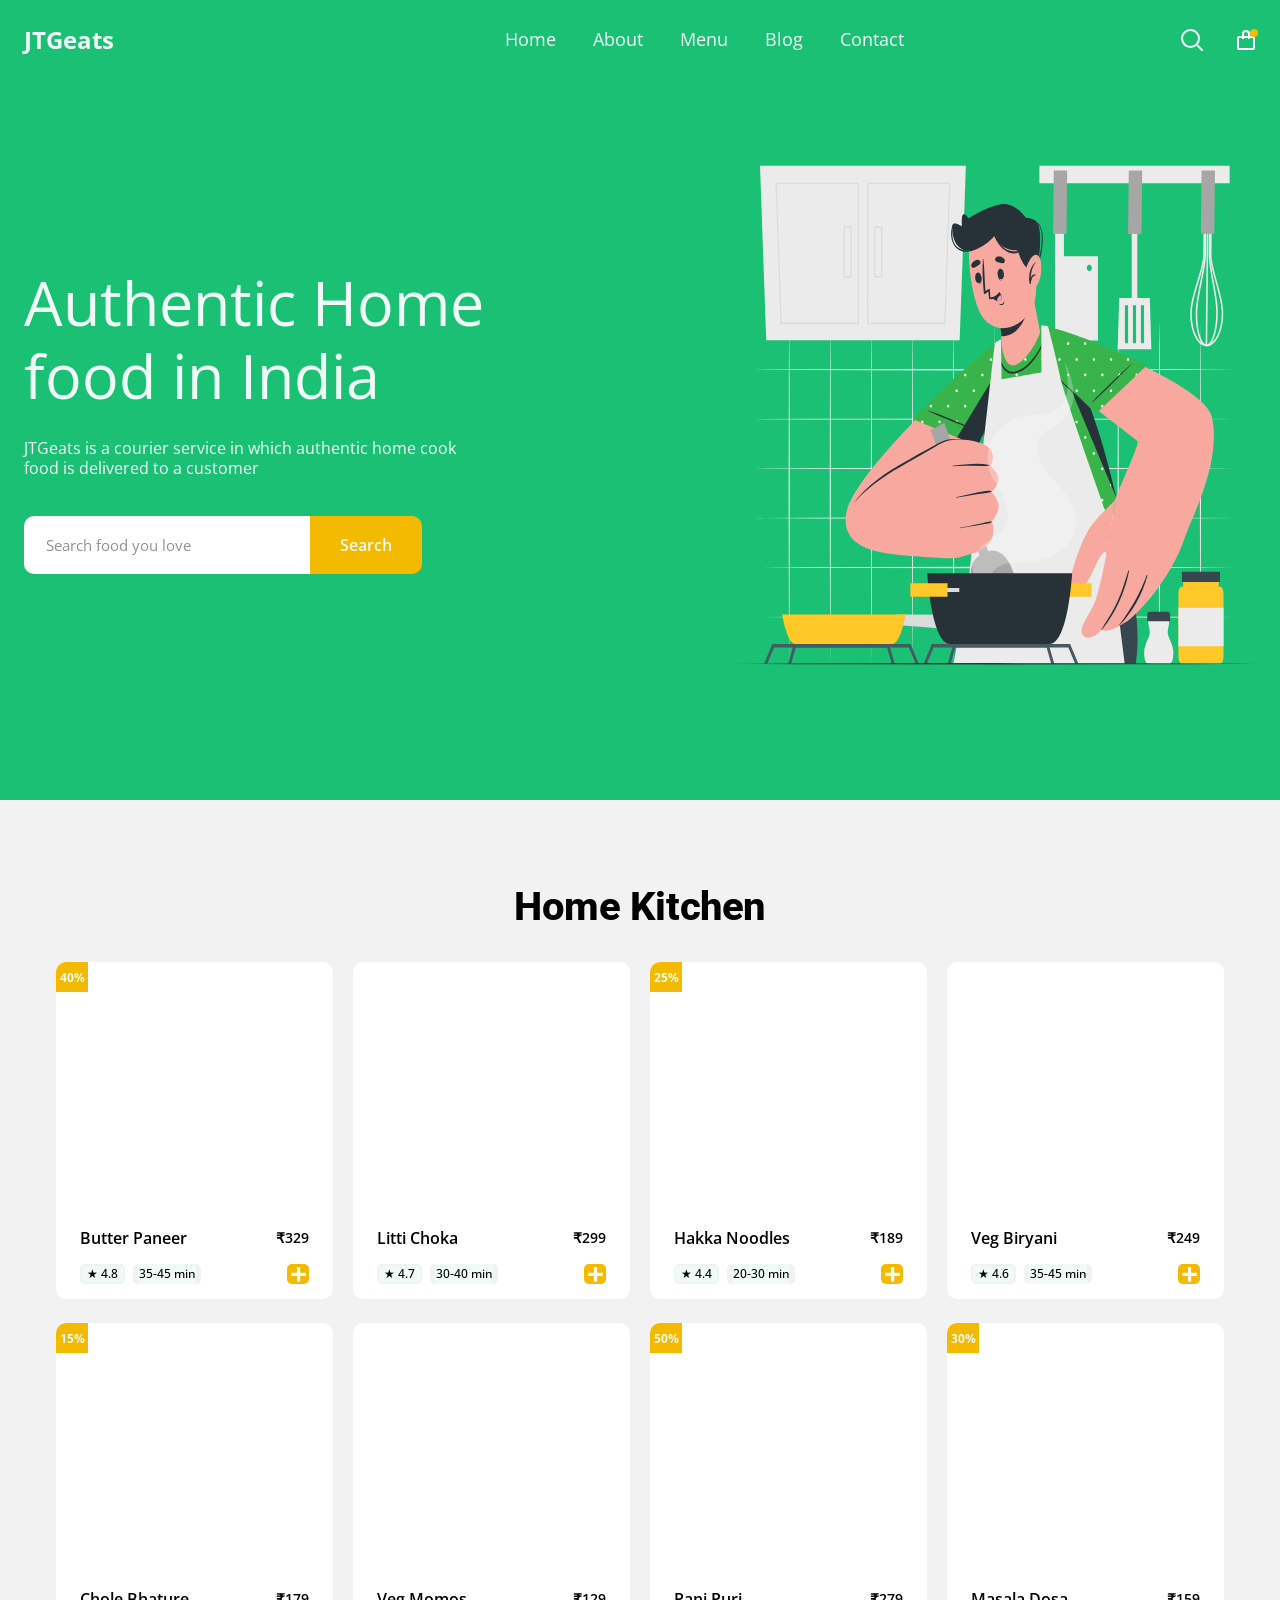
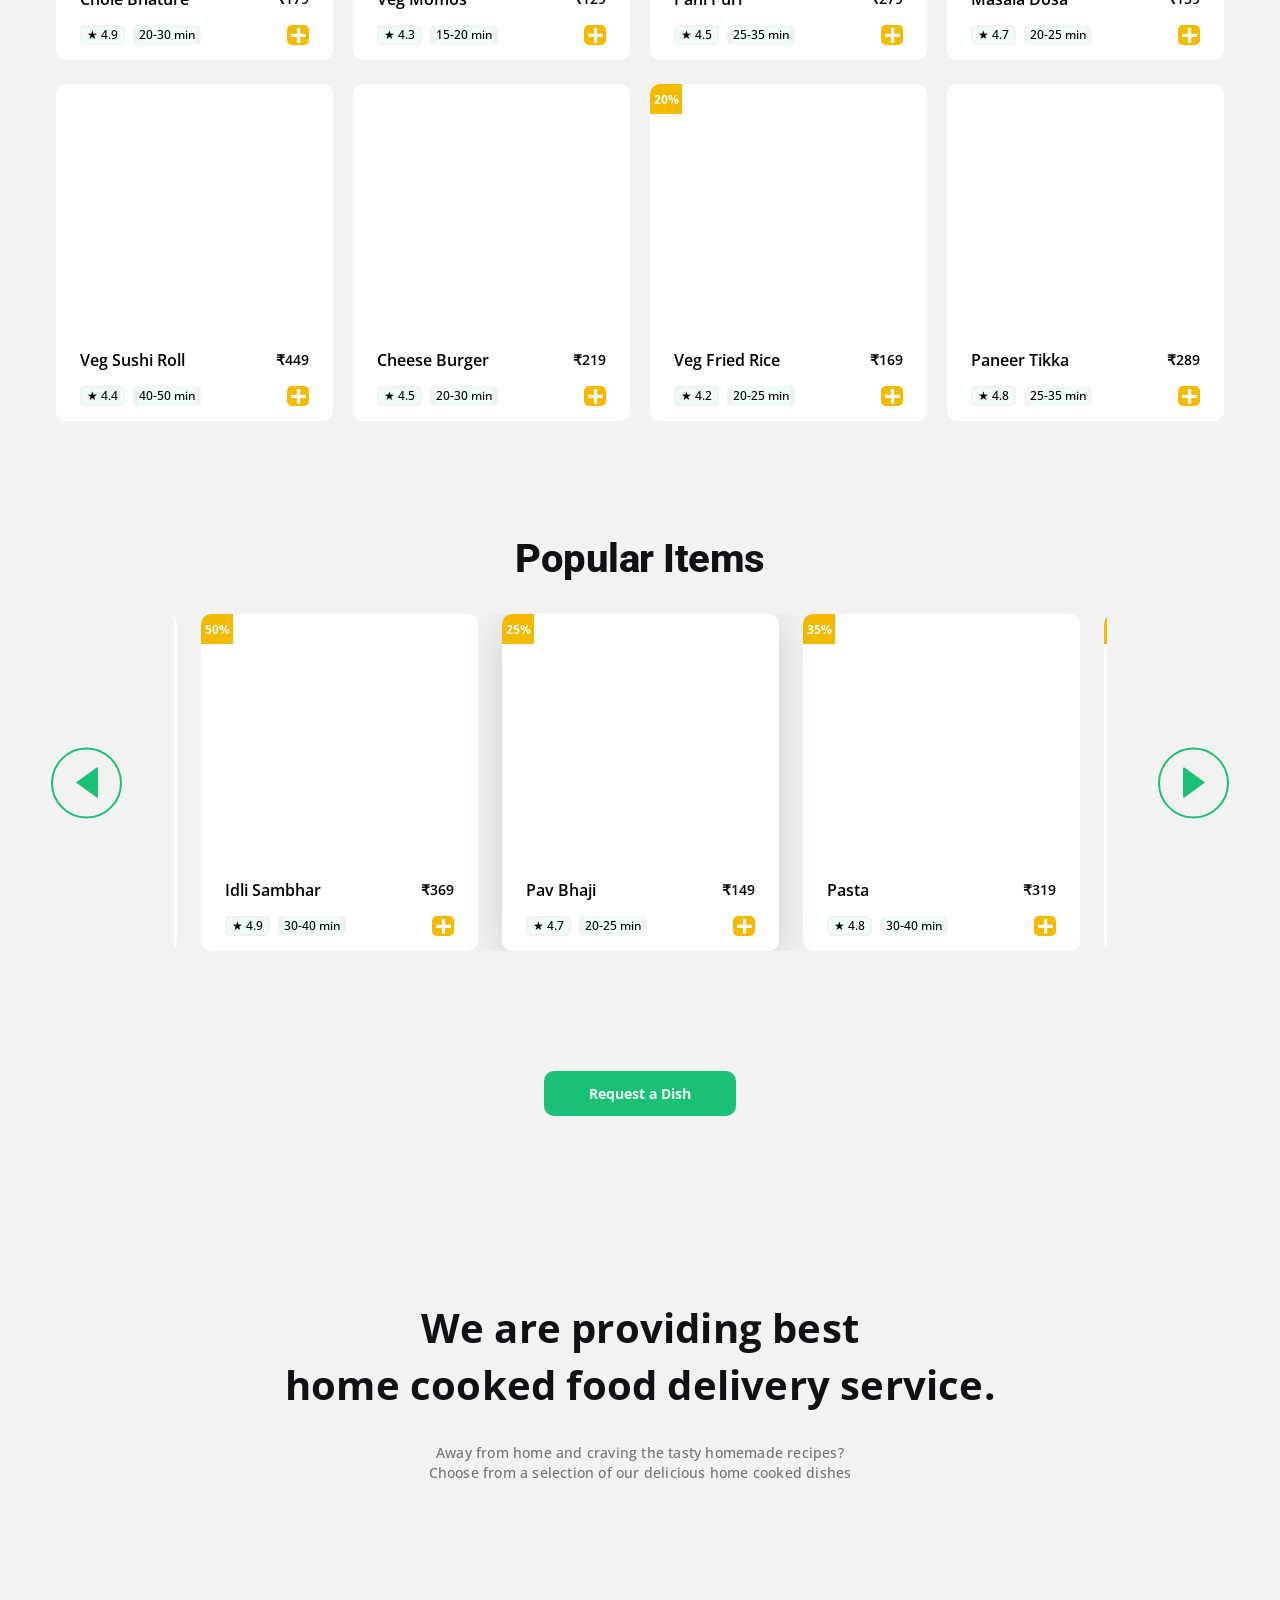
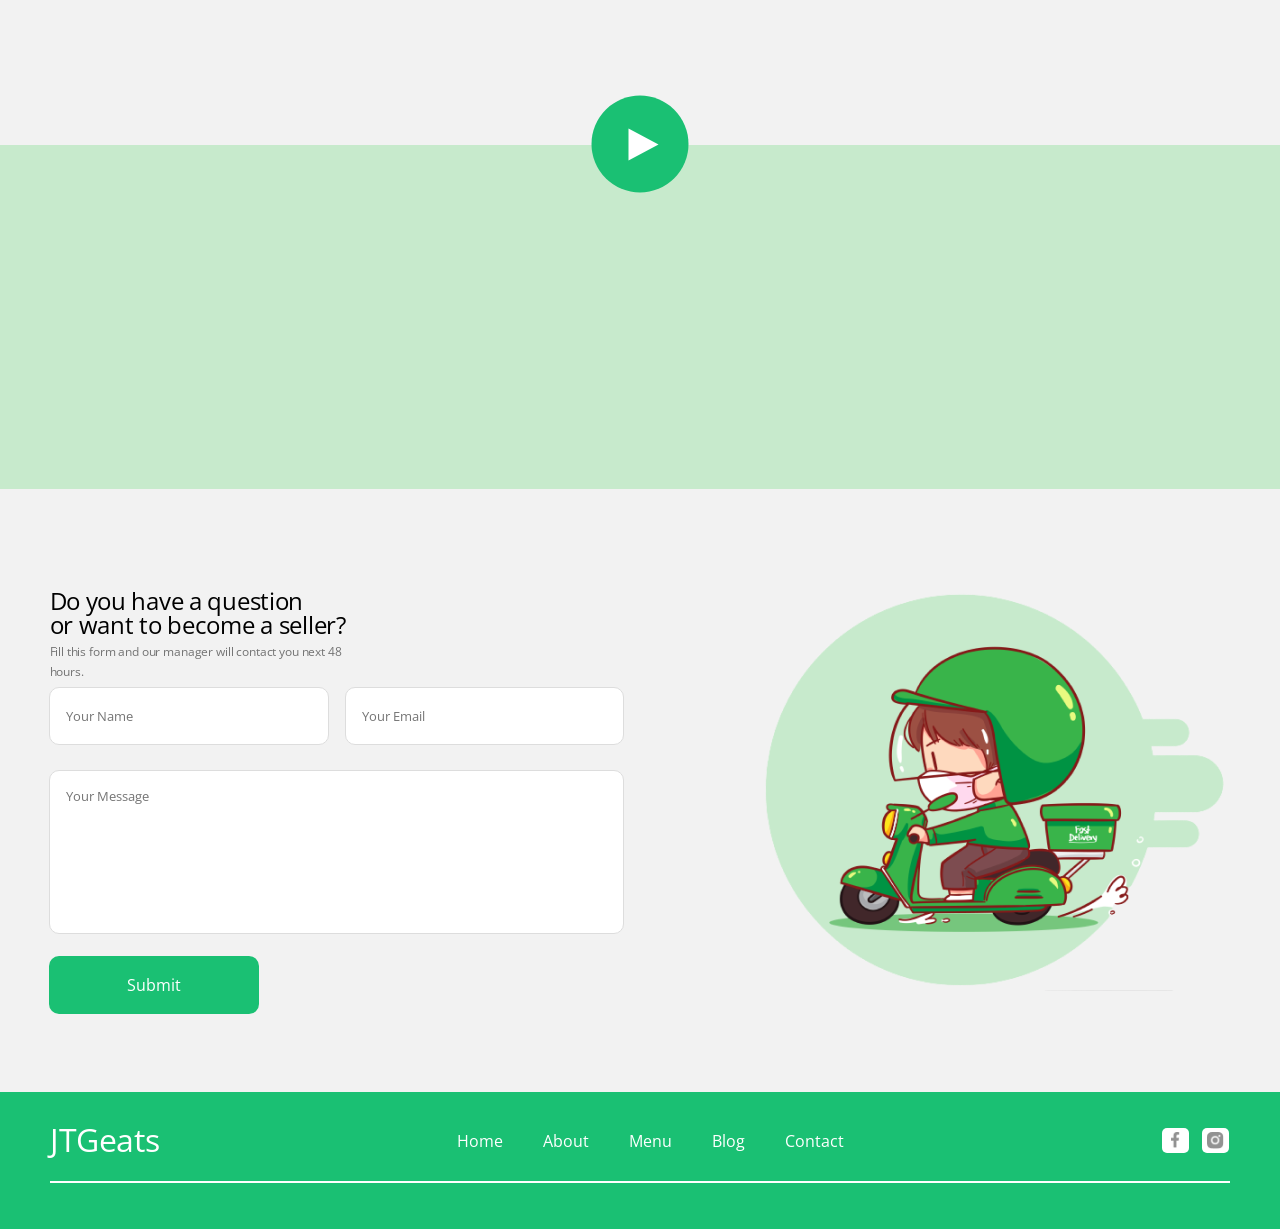
<file: index.html>
<!DOCTYPE html>
<html lang="en">

<head>
    <meta charset="UTF-8">
    <meta name="viewport" content="width=device-width, initial-scale=1.0">
    <title>JTGeats</title>
    <link rel="preconnect" href="https://fonts.googleapis.com">
    <link rel="preconnect" href="https://fonts.gstatic.com" crossorigin>
    <link href="https://fonts.googleapis.com/css2?family=Open+Sans:wght@300;400;600;700&family=Roboto:wght@800&display=swap" rel="stylesheet">
    <link rel="stylesheet" href="style.css">
    <link rel="stylesheet" href="modal.css">
</head>

<body>
    <div id="modal-root"></div>
    <section class="top-section">
        <header class="header">
            <nav class="nav container">
                <div class="logo">JTGeats</div>
                <button class="sidebar-icon" type="button" aria-label="Open navigation menu"> ☰ </button>
                <div class="nav-menu">
                    <ul class="nav-links">
                        <li><a href="#">Home</a></li>
                        <li><a href="#">About</a></li>
                        <li><a href="#">Menu</a></li>
                        <li><a href="#">Blog</a></li>
                        <li><a href="#">Contact</a></li>
                    </ul>
                    <div class="nav-icons">
                        <span class="search" aria-label="Search"></span>
                        <span class="cart" aria-label="Cart">
                            <span class="cart-dot"></span>
                        </span>
                    </div>
                </div>
            </nav>
        </header>

        <section class="hero">
            <div class="hero-text">
                <div class="hero-text-content">
                    <h1>Authentic Home food in India</h1>
                    <p>JTGeats is a courier service in which authentic home cook food is delivered to a customer</p>
                </div>
                <div class="search-box">
                    <input type="text" placeholder="Search food you love">
                    <button type="button">Search</button>
                </div>
            </div>
            <div class="hero-image">
                <img src="assets/images/cuate.svg" alt="Chef holding food">
            </div>
        </section>
    </section>

    <main>
        <section class="section container">
            <div class="kitchen-section">
                <h2 class="kitchen-title">Home Kitchen</h2>
                <div class="kitchen-grid"></div>
            </div>
            <div class="popular-items">
                <div class="popular-title">
                    <h2>Popular Items</h2>
                </div>
                <div class="popular-slider">
                    <button class="slider-btn left" type="button" aria-label="Previous items"></button>
                    <div class="popular-grid"></div>
                    <button class="slider-btn right" type="button" aria-label="Next items"></button>
                </div>
            </div>
            <button class="dish-request" type="button">Request a Dish</button>
        </section>

        <section class="video-section">
            <div class="video-bg"></div>
            <div class="video-content">
                <div class="video-text">
                    <h2>
                        <span>We are providing best</span>
                        <span>home cooked food delivery service.</span>
                    </h2>
                    <p>
                        Away from home and craving the tasty homemade recipes?
                        Choose from a selection of our delicious home cooked dishes
                    </p>
                </div>
                <div class="video-wrapper">
                    <video class="video-player" id="mainVideo">
                        <source src="assets/videos/food.mp4" type="video/mp4">
                    </video>
                    <button class="play-btn" id="playBtn" type="button" aria-label="Play video">
                        <span class="triangle"></span>
                    </button>
                </div>
            </div>
        </section>

        <section class="contact-section">
            <div class="contact-wrapper">
                <div class="contact-frame">
                    <div class="contact-header">
                        <p>Do you have a question<br>or want to become a seller?</p>
                        <p>Fill this form and our manager will contact you next 48 hours.</p>
                    </div>

                    <div class="contact-form-box">
                        <form class="contact-form">
                            <div class="form-row">
                                <input type="text" placeholder="Your Name">
                                <input type="email" placeholder="Your Email">
                            </div>
                            <textarea placeholder="Your Message"></textarea>
                            <button type="submit">Submit</button>
                        </form>
                    </div>
                </div>

                <div class="contact-image">
                    <img src="assets/images/contactus.png" alt="Contact support illustration">
                </div>
            </div>
        </section>
    </main>

    <footer class="footer">
        <div class="footer-container">
            <div class="footer-top">
                <div class="footer-logo">JTGeats</div>
                <ul class="footer-links">
                    <li><a href="#">Home</a></li>
                    <li><a href="#">About</a></li>
                    <li><a href="#">Menu</a></li>
                    <li><a href="#">Blog</a></li>
                    <li><a href="#">Contact</a></li>
                </ul>

                <div class="footer-social">
                    <div class="social-box">
                        <img src="assets/icons/fb.jpg" alt="Facebook">
                    </div>
                    <div class="social-box">
                        <img src="assets/icons/insta.jpg" alt="Instagram">
                    </div>
                </div>
            </div>
            <div class="footer-divider"></div>
        </div>
    </footer>

    <script type="module" src="script.js"></script>
</body>

</html>
</file>
<file: style.css>
:root {
    --green: #1AC073;
    --green2: #2EBF91;
    --light: #F0FAF7;
    --yellow: #F3BA00;
    --gray: #F2F2F2;
}

html {
    overflow-x: hidden;
}

*,*::before,*::after {
    margin: 0;
    padding: 0;
    max-width: 100%;
    box-sizing: border-box;
}

body {
    font-family: 'Open Sans', sans-serif;
    background: var(--gray);
    overflow-x: hidden;
    width: 100%;
}

.top-section,
main,
.header,
.hero,
.video-section,
.contact-section,
.footer {
    width: 100%;
}

.top-section {
    position: relative;
}

img,
video {
    max-width: 100%;
    display: block;
}

button,
input,
textarea {
    font-family: inherit;
}

.container {
    width: 100%;
    max-width: 1164px;
    margin: 0 auto;
    box-sizing: border-box
}

.header {
    width: 100%;
    height: 80px;
    background: var(--green);
    display: flex;
    align-items: center;
    position: absolute;
    top: 0;
    left: 0;
    z-index: 10;
}

.nav {
    width: 100%;
    height: 24px;
    display: flex;
    align-items: center;
}

.sidebar-icon {
    font-size: 26px;
    color: var(--light);
    cursor: pointer;
    display: none;
}

.logo {
    color: var(--light);
    font-size: 24px;
    font-weight: 700;
    line-height: 24px;
    white-space: nowrap;
    flex-shrink: 0;
    z-index: 5;
}

.nav-menu {
    width: 751px;
    height: 24px;
    margin-left: auto;
    display: flex;
    align-items: center;
    justify-content: space-between;
}

.nav-links {
    width: 399px;
    height: 20px;
    display: flex;
    align-items: center;
    justify-content: space-between;
    list-style: none;
    flex-shrink: 0;
}

.nav-links a {
    color: var(--light);
    text-decoration: none;
    font-size: 18px;
    font-weight: 400;
    line-height: 20px;
    -webkit-font-smoothing: antialiased;
    backface-visibility: hidden;
}

.nav-links a:hover {
    opacity: 0.8;
}

.nav-icons{
    width: 75px;
    height: 24px;
    display: flex;
    align-items: center;
    justify-content: space-between;
    position: relative;
}

.cart,.search{
    position: relative;
    display: block;
}

.cart{
    width: 21px;
    height: 24px;
    border-radius: 2px;
}

.cart::before{
    content: "";
    position: absolute;
    left: 2.17px;
    top: 8px;
    width: 17.66px;
    height: 14px;
    border: 2px solid #FFFFFF;
    border-radius: 2px;
}

.cart::after{
    content: "";
    position: absolute;
    top: 2px;
    left: 7px;
    width: 8px;
    height: 9px;
    border: 2px solid #FFFFFF;
    border-bottom: none;
    border-radius: 8px 8px 0 0;
}

.cart-dot{
    position: absolute;
    width: 8px;
    height: 8px;
    background: #F3BA00;
    border-radius: 50%;
    top: 1px;
    right: -2px;
}

.search{
    width: 22px;
    height: 22px;
}

.search::before{
    content: "";
    position: absolute;
    width: 19px;
    height: 19px;
    top: 0;
    left: 0;
    border: 2px solid #FFFFFF;
    border-radius: 50%;
}

.search::after{
    content: "";
    position: absolute;
    width: 8px;
    height: 2px;
    background: #FFFFFF;
    transform: rotate(45deg);
    right: -1px;
    bottom: 2px;
    border-radius: 2px;
}

.hero {
    width: 100%;
    height: 800px;
    background: var(--green);
    color: var(--light);
    position: relative;
    overflow: hidden;
}

.hero-text {
    position: absolute;
    top: 250px;
    left: max(24px, calc((100vw - 1180px) / 2 + 7px));
    width: 534px;
    height: 317px;
    display: flex;
    flex-direction: column;
    gap: clamp(18px, 3vw, 40px);
}

.hero-text-content {
    width: 100%;
    max-width: 534px;
    display: flex;
    flex-direction: column;
    gap: clamp(20px, 2vw, 32px);
}

.hero-text-content h1 {
    width: 100%;
    max-width: 534px;
    min-height: 147px;
    font-size: clamp(42px, 4.8vw, 70px);
    font-weight: 400;
    line-height: 73px;
    color: var(--light);
}

.hero-text-content p {
    width: 100%;
    max-width: 441px;
    min-height: 40px;
    font-size: clamp(16px, 1.1vw, 18px);
    font-weight: 400;
    line-height: 20px;
    color: var(--light);
}

.search-box {
    width: min(100%, 398px);
    height: 58px;
    border-radius: 10px;
    overflow: hidden;
    display: flex;
    align-items: center;
    justify-content: space-between;
}

.search-box input {
    width: calc(100% - 112px);
    height: 100%;
    border: none;
    outline: none;
    padding-inline: 22px;
    font-size: 15px;
    font-weight: 400;
    color: #929292;
}

.search-box input::placeholder {
    color: #929292;
    font-size: 15px;
    font-weight: 400;
}

.search-box button {
    width: 112px;
    height: 58px;
    border: none;
    background: var(--yellow);
    color: var(--light);
    font-size: 16px;
    font-weight: 600;
    cursor: pointer;
}

.hero-image {
    position: absolute;
    top: 239.9px;
    left: max(560px, calc((100vw - 1180px) / 2 + 649px));
    width: 521.62px;
    height: 525px;
    display: flex;
    align-items: center;
    justify-content: flex-end;
}

.hero-image img {
    width: 521.62px;
    height: 525px;
    object-fit: contain;
}

.section.container {
    width: 100%;
    max-width: 1440px;
    min-height: 2029px;
    padding-inline: 24px;
    padding-top: 0;
    margin: 0 auto;
    position: relative;
    overflow: hidden;
}

.kitchen-section {
    position: absolute;
    top: 105px;
    left: calc((100% - 1180px) / 2);
    width: 1180px;
    height: 1217px;
}

.kitchen-title {
    width: 250px;
    height: 24px;
    font-family: "Roboto", sans-serif;
    font-size: 40px;
    font-weight: 800;
    font-style: normal;
    line-height: 24px;
    letter-spacing: -0.012em;
    margin-bottom: 0;
}

.kitchen-grid {
    position: absolute;
    top: 87px;
    left: 0;
    width: 1180px;
    max-width: 1180px;
    display: block;
    height: 1131px;
    margin: 0 auto;
    box-sizing: border-box;
}

.kitchen-row {
    position: absolute;
    left: 0;
    width: 1180px;   
    height: 336px;
    display: flex;
    justify-content: space-between;
}

.kitchen-row:nth-child(1) {
    top: 0;
}

.kitchen-row:nth-child(2) {
    top: 376px;
}

.kitchen-row:nth-child(3) {
    top: 752px;
}

.card,
.popular-card {
    width: 277px;
    height: 337px;
    background: #FFFFFF;
    border-radius: 10px;
    overflow: hidden;
    position: relative;
    flex-shrink: 0;
}

.card img,
.popular-card-img {
    width: 277px;
    height: 250px;
    object-fit: cover;
}

.card-badge,
.popular-card-badge {
    position: absolute;
    top: 0;
    left: 0;
    border-radius: 8px 0 0 0;
    width: 32px;
    height: 30px;
    background: var(--yellow);
    color: var(--light);
    display: flex;
    align-items: center;
    justify-content: center;
    font-size: 12px;
    font-weight: 700;
}

.card-body,
.popular-card-body {
    width: 277px;
    height: 87px;
    padding: 20px 24px;
    display: flex;
    align-items: center;
    justify-content: center;
}

.card-content,
.popular-card-content {
    width: 246px;
    height: 56px;
    display: flex;
    flex-direction: column;
    justify-content: space-between;
}

.card-row-1,
.popular-card-row-1 {
    width: 246px;
    height: 20px;
    display: flex;
    justify-content: space-between;
    align-items: center;
}

.card-row-1 span:first-child,
.popular-card-row-1 span:first-child {
    width: 127px;
    font-size: 16px;
    font-weight: 600;
    white-space: nowrap;
    overflow: hidden;
}

.card-row-1 span:last-child,
.popular-card-row-1 span:last-child {
    width: 40px;
    font-size: 14px;
    font-weight: 600;
    text-align: right;
}

.card-row-2,
.popular-card-row-2 {
    width: 241px;
    height: 20px;
    display: flex;
    align-items: center;
    justify-content: space-between;
}

.rating-price,
.popular-rating-price {
    width: 121px;
    height: 20px;
    display: flex;
    align-items: center;
    gap: 8px;
}

.rating,
.popular-rating {
    width: 45px;
    height: 20px;
    background: var(--light);
    border: 2px solid var(--gray);
    border-radius: 5px;
    display: flex;
    align-items: center;
    justify-content: center;
    font-size: 12px;
    font-weight: 500;
}

.time,
.popular-time {
    width: 68px;
    height: 20px;
    background: var(--light);
    border-inline: 5px solid var(--gray);
    border-radius: 5px;
    display: flex;
    align-items: center;
    justify-content: center;
    font-size: 12px;
    font-weight: 500;
}

.add-btn,
.popular-add-btn {
    width: 22px;
    height: 20px;
    background: var(--yellow);
    color: #FFFFFF;
    display: flex;
    align-items: center;
    justify-content: center;
    border-radius: 5px;
    font-size: 30px;
    font-weight: 700;
    cursor: pointer;
}

.counter.hidden{
    display: none;
}

.counter,
.popular-counter{
    width: 94px;
    height: 25px;
    display: flex;
    align-items: center;
    border-radius: 4px;
    overflow: hidden;
}

.counter .minus,
.counter .plus,
.popular-counter .popular-minus,
.popular-counter .popular-plus{
    width: 23px;
    height: 25px;
    background: #F8C146;
    border: none;
    font-weight: 700;
    display: flex;
    align-items: center;
    justify-content: center;
    cursor: pointer;
    color: white;
    font-size: 20px;
}

.counter .count,
.popular-counter .popular-count{
    flex: 1;
    height: 25px;
    background: #FFFFFF;
    display: flex;
    align-items: center;
    justify-content: center;
    font-size: 14px;
    font-weight: 600;
}

.hidden{
    display: none !important;
}

.popular-items{
    position: absolute;
    top: 1400px;
    left: calc((100% - 1178px) / 2);
    width: 1178px;
    max-width: 1178px;
    height: 410px;
    margin: 0;
    display: block;
    box-sizing: border-box
}

.popular-title{
    position: absolute;
    top: 0;
    left: 375.5px;
    width: 427px;
    height: 36px;
    font-family: "Roboto", sans-serif;
    font-weight: 800;
    font-style: normal;
    font-size: 40px;
    line-height: 20px;
    letter-spacing: -0.012em;
    text-align: center;
    color: #101115;
    display: flex;
    align-items: center;
    justify-content: center;
}

.popular-title h2{
    font: inherit;
    line-height: inherit;
}

.popular-slider{
    position: absolute;
    top: 73px;
    left: 0;
    width: 1178px;
    max-width: 1178px;
    height: 337px;
    display: flex;
    align-items: center;
    justify-content: center;
    margin: 0;
}

.popular-grid{
    width: 933px;
    max-width: 933px;
    height: 337px;
    overflow: hidden;
}

.popular-track{
    width: max-content;
    height: 337px;
    display: flex;
    gap: 51px;
    transition: transform 0.6s ease;
    will-change: transform;
}

.popular-card{
    transition: box-shadow 0.3s ease, transform 0.3s ease;
}

.popular-card:hover,
.popular-card.is-active{
    box-shadow: 0px 6px 40px 0px #00000024;
    z-index: 5;
}

.slider-btn{
    width: 71px;
    height: 71px;
    border-radius: 50%;
    border: 2px solid var(--green);
    background: transparent;
    position: absolute;
    top: 132.75px;
    transform: none;
    cursor: pointer;
    z-index: 20;
}

.slider-btn.left{
    left: 0;
}

.slider-btn.right{
    left: 1106.5px;
    right: auto;
}

.slider-btn::before{
    content: "";
    position: absolute;
    top: 50%;
    left: 50%;
    transform: translate(-50%, -50%);
}

.slider-btn.right::before{
    border-top: 16px solid transparent;
    border-bottom: 16px solid transparent;
    border-left: 22px solid var(--green);
    border-radius: 3px;
}

.slider-btn.left::before{
    border-top: 16px solid transparent;
    border-bottom: 16px solid transparent;
    border-right: 22px solid var(--green);
    border-radius: 3px;
}

.slider-btn:hover{
    background: var(--green);
    box-shadow: 0px 6px 40px 0px #00000024;
}

.slider-btn:hover::before{
    border-left-color: white;
    border-right-color: white;
}

.dish-request{
    position: absolute;
    top: 1900px;
    left: 615px;
    width: 210px;
    height: 48px;
    font-size: clamp(14px, 1.1vw, 16px);
    font-weight: 700;
    border-radius: 10px;
    background-color: var(--green);
    color: var(--light);
    border: none;
    display: flex;
    align-items: center;
    justify-content: center;
    margin: 0;
    cursor: pointer;
}

.video-section{
    width: 100%;
    max-width: 1440px;
    height: 860px;
    min-height: 860px;
    position: relative;
    margin-top: 0;
    margin-left: auto;
    margin-right: auto;
    overflow: hidden;
}

.video-bg{
    position: absolute;
    top: 60%;
    left: 0;
    width: 100vw;
    height: 40%;
    background-color: #C7EACC;
    z-index: 0;
}

.video-content{
    position: absolute;
    top: 0;
    left: 50%;
    transform: translateX(-50%);
    width: min(1050px, calc(100% - 48px));
    height: 816px;
    z-index: 2;
    display: flex;
    flex-direction: column;
    align-items: center;
    justify-content: center;
    gap: 50px;
    box-sizing: border-box;
}

.video-text{
    width: min(864px, 100%);
    height: 164px;
    text-align: center;
    display: flex;
    flex-direction: column;
    justify-content: center;
    gap: 30px;
}

.video-text h2{
    width: min(750px, 100%);
    height: 114px;
    margin: 0 auto;
    font-weight: 700;
    font-size: 40px;
    line-height: 57px;
    letter-spacing: 0.2px;
    text-align: center;
    color: #101115;
}

.video-text h2 span{
    display: inline-block;
}

.video-text p{
    width: min(447px, 90%);
    height: 40px;
    margin: 0 auto;
    font-weight: 500;
    font-size: 14px;
    line-height: 20px;
    letter-spacing: 0.2px;
    text-align: center;
    color: #737373;
}

.video-wrapper{
    width: min(877px, 100%);
    aspect-ratio: 877 / 442;
    height: auto;
    position: relative;
    display: flex;
    align-items: center;
    justify-content: center;
    border-radius: 12px;
    overflow: hidden;
}

.video-player{
    width: 100%;
    height: 100%;
    object-fit: cover;
}

.play-btn{
    position: absolute;
    top: 50%;
    left: 50%;
    transform: translate(-50%, -50%);
    width: 97px;
    height: 97px;
    border-radius: 50%;
    background: var(--green);
    border: none;
    cursor: pointer;
    display: flex;
    align-items: center;
    justify-content: center;
}

.play-btn .triangle{
    width: 0;
    height: 0;
    border-left: 30px solid white;
    border-top: 16px solid transparent;
    border-bottom: 16px solid transparent;
    margin-left: 6px;
}

.video-wrapper.playing .play-btn{
    opacity: 0;
    pointer-events: none;
}



.contact-section{
    width: 100%;
    max-width: 1440px;
    height: 603px;
    min-height: 603px;
    padding: 100px 129px;
    gap: 10px;
    box-sizing: border-box;
    margin: 0 auto;
    display: flex;
    align-items: center;
    justify-content: center;
}

.contact-wrapper{
    width: 1181px;
    height: 403px;
    display: flex;
    justify-content: space-between;
    align-items: flex-start;
    gap: 103px;
}

.contact-frame{
    width: 575px;
    height: 403px;
}

.contact-header{
    width: 317px;
    height: 73px;
    display: flex;
    flex-direction: column;
    gap: 5px;
    margin-bottom: 20px;
}

.contact-header p:first-child{
    width: 286px;
    height: 48px;
    margin: 0;
    font-weight: 400;
    font-style: normal;
    font-size: 24px;
    line-height: 24px;
    letter-spacing: -0.012em;
    white-space: nowrap;
}

.contact-header p:nth-child(2){
    width: 317px;
    height: 20px;
    margin: 0;
    font-weight: 400;
    font-style: normal;
    font-size: 12px;
    line-height: 20px;
    letter-spacing: -0.012em;
    color: #737373;
}

.contact-form-box{
    width: 617px;
    height: 327px;
    border-radius: 10px;
    margin-top: 25px;
    position: relative;
}

.contact-form{
    width: 100%;
    height: 100%;
    position: relative;
}

.form-row{
    position: absolute;
    top: 0;
    left: -0.5px;
    width: 632px;
    height: 58px;
    display: flex;
    gap: 16px;
    margin-bottom: 0;
}

.form-row input{
    flex: 1;
    height: 58px;
    border-radius: 10px;
    border: 1px solid #ddd;
    padding: 0 16px;
}

.contact-form textarea{
    position: absolute;
    top: 83px;
    left: -0.5px;
    width: 617px;
    height: 164px;
    border-radius: 10px;
    border: 1px solid #ddd;
    padding: 16px;
    resize: none;
}

.contact-form button{
    position: absolute;
    top: 269px;
    left: -0.5px;
    width: 210px;
    height: 58px;
    border-radius: 10px;
    padding: 19px 25px;
    display: flex;
    align-items: center;
    justify-content: center;
    gap: 10px;
    border: none;
    font-size: 16px;
    font-weight: 400;
    background: var(--green);
    color: white;
    cursor: pointer;
}

.contact-image{
    width: 503px;
    height: 402px;
}

.contact-image img{
    width: 100%;
    height: 100%;
    object-fit: contain;
}

.footer{
    width: 100%;
    max-width: 1440px;
    height: 137px;
    background: var(--green);
    color: white;
    display: flex;
    align-items: flex-start;
    justify-content: flex-start;
    padding: 31px 0 0 129px;
    box-sizing: border-box;
    margin: 0 auto;
}

.footer-container{
    width: 1180px;
    height: 94px;
    display: flex;
    flex-direction: column;
    position: relative;
}

.footer-top{
    width: 1182px;
    height: 34px;
    display: flex;
    align-items: center;
    justify-content: flex-start;
    gap: 313px;
    padding: 4px 0;
    box-sizing: border-box;
}

.footer-logo{
    font-weight: 400;
    font-style: normal;
    font-size: 32px;
    line-height: 20px;
    letter-spacing: -0.012em;
    width: 89px;
    height: 20px;
    display: flex;
    align-items: center;
}

.footer-links{
    width: 399px;
    height: 20px;
    display: flex;
    justify-content: center;
    gap: 40px;
    list-style: none;
}

.footer-links a{
    color: white;
    text-decoration: none;
    font-size: 16px;
}

.footer-social{
    width: 68.15px;
    height: 26px;
    display: flex;
    gap: 13px;
    align-items: center;
}

.social-box{
    width: 27px;
    height: 25px;
    background: white;
    border-radius: 5px;
    display: flex;
    align-items: center;
    justify-content: center;
}

.social-box:first-child img{
    width: 9px;
    height: 17px;
    object-fit: contain;
}

.social-box:last-child img{
    width: 17px;
    height: 17px;
    object-fit: contain;
}

.footer-divider{
    width: 1180px;
    height: 0;
    border: 1px solid white;
    position: absolute;
    top: 58px;
    left: 0;
}

@media (max-width: 1300px) {
    .container {
        max-width: 100%;
        padding-inline: 24px;
    }

    .section.container {
        max-width: 100%;
        height: auto;
        padding-top: 87px;
        position: relative;
    }

    .nav-menu {
        width: min(751px, calc(100% - 180px));
    }

    .hero {
        height: auto;
        min-height: 800px;
        display: flex;
        align-items: center;
        justify-content: center;
        gap: clamp(40px, 5vw, 80px);
        padding: 120px 24px 80px;
        flex-wrap: wrap;
    }

    .hero-text {
        position: static;
        width: min(100%, 534px);
        height: auto;
        flex: 1 1 430px;
    }

    .hero-image {
        position: static;
        width: min(42vw, 521.62px);
        min-width: 320px;
        height: auto;
    }

    .hero-image img {
        width: 100%;
        height: auto;
    }

    .kitchen-section {
        position: static;
        width: 100%;
        height: auto;
    }

    .kitchen-title {
        width: 100%;
        height: auto;
        line-height: 1;
        margin-bottom: 35px;
        text-align: center;
    }

    .kitchen-grid {
        position: static;
        width: 100%;
        max-width: 1180px;
        display: flex;
        flex-direction: column;
        gap: 24px;
        height: auto;
        margin: 0 auto;
    }

    .kitchen-row {
        position: static;
        width: 100%;
        height: auto;
        flex-wrap: wrap;
        justify-content: center;
        gap: 20px;
    }

    .popular-items {
        position: static;
        width: 100%;
        max-width: 1178px;
        height: 410px;
        margin: 120px auto;
        display: flex;
        flex-direction: column;
        align-items: center;
        gap: 37px;
    }

    .popular-title {
        position: static;
        left: auto;
        top: auto;
    }

    .popular-slider {
        position: relative;
        left: auto;
        top: auto;
        width: 100%;
    }

    .popular-grid {
        width: min(933px, calc(100% - 160px));
        max-width: 100%;
    }

    .popular-track {
        gap: 24px;
    }

    .slider-btn {
        top: 50%;
        transform: translateY(-50%);
    }

    .slider-btn.left{
        left: 0;
    }

    .slider-btn.right{
        left: auto;
        right: 0;
    }

    .dish-request {
        position: static;
        width: clamp(180px, 15vw, 210px);
        height: clamp(42px, 3.5vw, 48px);
        margin: 60px auto 100px;
    }

    .video-content {
        width: min(1050px, calc(100% - 48px));
    }

    .video-wrapper {
        width: min(877px, max(520px, calc(100vw - 360px)));
    }

    .contact-section {
        max-width: none;
        width: 100%;
        height: auto;
        min-height: 603px;
        padding: 100px 30px;
    }

    .contact-wrapper {
        width: 100%;
        max-width: 1181px;
        gap: 60px;
    }

    .footer {
        max-width: none;
        padding: 31px max(24px, calc((100vw - 1180px) / 2)) 0;
    }

    .footer-container {
        width: 100%;
        max-width: 1180px;
        padding: 0;
    }

    .footer-top {
        width: 100%;
        justify-content: space-between;
        gap: 24px;
    }

    .footer-divider {
        width: 100%;
    }
}

@media (max-width: 1200px) {
    .section.container {
        max-width: 1180px;
    }

    .nav-menu {
        width: 680px;
    }

    .hero-text {
        flex: 1;
    }

    .hero-image {
        width: 380px;
    }

    .video-section {
        max-width: none;
        width: 100%;
        height: clamp(700px, 67vw, 860px);
        min-height: clamp(700px, 67vw, 860px);
    }

    .video-content {
        height: auto;
        padding: 80px 0;
    }

    .video-text {
        height: auto;
    }

    .video-text h2 {
        height: auto;
    }

    .video-text p {
        height: auto;
    }

    .popular-grid {
        width: min(879px, 100%);
    }

    .contact-frame,
    .contact-image {
        width: 50%;
        height: auto;
    }

    .contact-form-box {
        width: 100%;
        height: auto;
    }

    .form-row input {
        width: 100%;
    }

    .footer-container {
        padding: 0 30px;
    }
}

@media (min-width: 951px) and (max-width: 1080px) {

    .popular-grid{
        width: min(578px, 100%);
    }
}

@media (max-width: 950px) {

    .nav {
        justify-content: space-between;
    }

    .nav-menu {
        width: 580px;
        margin-left: 0;
        justify-content: center;
        gap: 40px;
    }

    .hero-image {
        width: 300px;
    }

    .hero-text-content h1 {
        font-size: 42px;
    }

    .kitchen-row {
        justify-content: center;
        gap: 18px;
    }

    .popular-items{
        height: auto;
    }

    .popular-slider{
        padding-inline: 72px;
    }

    .popular-grid{
        width: min(578px, 100%);
    }

    .slider-btn{

        width: 58px;
        height: 58px;
    }

    .card {
        width: 260px;
        height: auto;
        transform: scale(1);
    }

    .card img {
        width: 100%;
        height: 220px;
    }

    .card-body {
        width: 100%;
    }

    .card-wrapper {
        flex: 0 0 260px;
    }

    .contact-wrapper {
        flex-direction: column;
        justify-content: center;
        height: auto;
        margin-bottom: 120px;
    }

    .contact-frame,
    .contact-image {
        width: 100%;
        max-width: 780px;
    }

    .contact-header {
        width: 100%;
    }

    .contact-header p:first-child,
    .contact-header p:nth-child(2) {
        width: 100%;
        height: auto;
        white-space: normal;
    }

    .contact-form-box{
        align-items: center;
    }

    .contact-image img {
        display: none;
    }

    .footer{
        padding: 28px 20px;
    }

    .footer-top{
        justify-content: center;
        text-align: center;
        gap: 28px;
    }

    .footer-logo{
        width: 100%;
        justify-content: center;
    }

    .footer-links{
        width: 100%;
        justify-content: center;
        gap: 24px;
    }

    .footer-social{
        width: 100%;
    }
}

@media (max-width: 768px) {

    .nav-menu {
        width: 500px;
        gap: 25px;
    }

    .nav-links {
        width: 360px;
    }

    .nav-links a {
        font-size: 15px;
    }

    .nav-icons {
        width: 54px;
        font-size: 18px;
    }

    .hero {
        flex-direction: column;
        text-align: center;
    }

    .hero-text {
        flex: 0 1 auto;
        align-items: center;
        text-align: center;
    }

    .hero-text-content p {
        margin: 0 auto;
    }

    .kitchen-row {
        flex-direction: column;
        align-items: center;
    }

    .card {
        width: 90%;
        max-width: 320px;
    }

    .card-wrapper {
        flex: 0 0 80%;
    }

    .video-text h2 {
        font-size: 28px;
        line-height: 38px;
    }

    .play-btn {
        width: 70px;
        height: 70px;
    }

    .play-btn .triangle {
        border-left: 22px solid white;
        border-top: 12px solid transparent;
        border-bottom: 12px solid transparent;
    }

    .video-bg {
        height: 40%;
    }


    .footer {
        height: auto; 
        padding: 40px 20px; 
        justify-content: center;
        align-items: center;
    }

    .footer-container {
        width: 100%; 
        height: auto; 
        display: flex;
        flex-direction: column;
        align-items: center;
    }

    .footer-top {
        width: 100%; 
        height: auto; 
        flex-direction: column;
        gap: 25px; 
        padding: 0;
        align-items: center;
    }

    .footer-links {
        width: auto;
        height: auto;
        flex-wrap: wrap;
        justify-content: center;
        padding: 0;
    }

    .footer-social{
        justify-content: center;
    }

    .footer-divider {
        display: none;
    }
}

@media (max-width: 600px) {
    html,
    body {
        width: 100%;
        max-width: 100%;
        overflow-x: hidden;
    }

    html.no-scroll,
    body.no-scroll {
        overflow: hidden;
        height: 100%;
    }

    .container {
        padding-inline: 16px;
    }

    .nav {
        position: relative;
        justify-content: space-between;
        align-items: center;
        height: auto;
    }

    .logo {
        order: 2;
        margin-left: auto;
        text-align: right;
        font-size: 26px;
        z-index: 1201;
    }

    .sidebar-icon {
        display: flex;
        align-items: center;
        justify-content: center;
        order: 1;
        width: 32px;
        height: 32px;
        font-size: 22px;
        color: var(--light);
        background: transparent;
        border: none;
        border-radius: 8px;
        cursor: pointer;
        z-index: 1201;
    }

    .sidebar-icon.active {
        background: var(--green);
        color: #FFFFFF;
    }

    .nav-menu {
        position: fixed;
        top: 0;
        left: -280px;
        width: 200px;
        height: 100vh;
        background: #FFFFFF;
        flex-direction: column;
        align-items: flex-start;
        justify-content: flex-start;
        padding: 22px 0 30px;
        transition: left 0.35s ease;
        z-index: 1100;
    }

    .nav-menu.active {
        left: 0;
    }

    .nav-menu::before {
        content: "JTGeats";
        width: 100%;
        padding: 0 60px 28px;
        font-size: 28px;
        font-weight: 700;
        align-items: center;
        color: var(--green);
        margin: 0;
        box-sizing: border-box;
    }

    .nav-links {
        width: 100%;
        height: auto;
        margin: 0;
        flex-direction: column;
        align-items: flex-start;
        justify-content: flex-start;
        gap: 0;
    }

    .nav-links li {
        width: 100%;
        list-style: none;
    }

    .nav-links a {
        width: 100%;
        display: block;
        padding: 18px 28px;
        color: #000000;
        font-size: 19px;
        font-weight: 400;
        text-decoration: none;
    }

    .nav-links a:hover {
        background: var(--green);
        color: #FFFFFF;
    }

    .nav-icons {
        display: none;
    }

    .hero {
        min-height: auto;
        padding: 120px 24px 40px;
    }

    .hero-text-content h1 {
        font-size: 30px;
        line-height: 38px;
        min-height: auto;
    }

    .hero-text-content p {
        max-width: 90%;
        margin: 0 auto;
    }

    .search-box {
        width: 100%;
        max-width: 320px;
        height: 44px;
        margin: 0 auto;
        display: grid;
        grid-template-columns: 1fr 80px;
        align-items: center;
        border-radius: 8px;
    }

    .search-box input {
        width: 100%;
        height: 100%;
        padding-inline: 12px;
        font-size: 13px;
    }

    .search-box button {
        width: 100%;
        height: 100%;
        font-size: 13px;
    }

    .video-content {
        width: calc(100% - 32px);
    }

    .video-wrapper {
        width: 100%;
    }

    .card-wrapper {
        flex: 0 0 90%;
    }

    .popular-slider{
        padding-inline: 50px;
        box-sizing: border-box;
    }

    .popular-title {
        width: 100%;
        height: auto;
        font-size: 32px;
        line-height: 38px;
    }

    .popular-grid{
        width: min(277px, 100%);
        max-width: 100%;
    }

    .slider-btn{

        width: 50px;
        height: 50px;
    }

    .slider-btn.left{
        left: -5px;
    }

    .slider-btn.right{
        right: -5px;
    }

    .slider-btn.right::before {
        border-top: 12px solid transparent;
        border-bottom: 12px solid transparent;
        border-left: 16px solid var(--green);
    }

    .slider-btn.left::before {
        border-top: 12px solid transparent;
        border-bottom: 12px solid transparent;
        border-right: 16px solid var(--green);
    }

    .contact-section {
        padding: 80px 0;
    }

    .contact-wrapper {
        padding: 0 20px;
        gap: 30px;
        margin-bottom: 0;
    }

    .contact-frame,
    .contact-form-box,
    .contact-form {
        width: 100%;
        height: auto;
    }

    .contact-header {
        height: auto;
        margin-bottom: 24px;
    }

    .form-row {
        position: static;
        width: 100%;
        height: auto;
        flex-direction: column;
        gap: 14px;
    }

    .form-row input {
        flex: none;
        width: 100%;
    }

    .contact-form {
        display: flex;
        flex-direction: column;
        gap: 18px;
    }

    .contact-form textarea,
    .contact-form button {
        position: static;
        width: 100%;
        left: auto;
        top: auto;
    }

    .contact-form button {
        max-width: 210px;
    }
}
</file>
<file: modal.css>
.modal-overlay{
    position: fixed;
    inset: 0;
    display: flex;
    align-items: center;
    justify-content: center;
    padding: 20px;
    background: rgba(0,0,0,0.55);
    opacity: 0;
    visibility: hidden;
    z-index: 99999;
    transition: opacity 0.25s ease, visibility 0.25s ease;
}

.modal-overlay.show{
    opacity: 1;
    visibility: visible;
}

.modal-box{
    width: min(520px, 90%);
    background: #FFFFFF;
    border-radius: 12px;
    padding: 25px;
    display: flex;
    flex-direction: column;
    gap: 15px;
    transform: scale(0.7);
    opacity: 0;
    transition: transform 0.25s ease, opacity 0.25s ease;
}

.modal-overlay.show .modal-box{
    transform: scale(1);
    opacity: 1;
}

.modal-overlay.closing .modal-box{
    transform: scale(0.7);
    opacity: 0;
}

.modal-box h2{
    font-size: 22px;
    font-weight: 800;
    text-align: center;
    color: var(--green);
}

.modal-box input,
.modal-box textarea{
    width: 100%;
    border: 1px solid #DDDDDD;
    border-radius: 8px;
    outline: none;
    padding: 12px;
    font-size: 14px;
    font-family: inherit;
}

.modal-box textarea{
    height: 100px;
    resize: none;
}

.modal-actions{
    display: flex;
    align-items: center;
    justify-content: space-between;
    gap: 10px;
}

.cancel-btn,
.submit-btn{
    flex: 1;
    border: none;
    border-radius: 8px;
    padding: 10px;
    font-size: 14px;
    font-weight: 600;
    cursor: pointer;
}

.cancel-btn{
    background: #E74C3C;
    color: #FFFFFF;
}

.submit-btn{
    background: var(--green);
    color: #FFFFFF;
}

.no-scroll{
    overflow: hidden;
}

@media (max-width: 768px){

    .modal-box{
        padding: 20px;
        gap: 12px;
    }

    .modal-box h2{
        font-size: 20px;
    }

    .modal-actions{
        flex-direction: column;
    }

    .cancel-btn,
    .submit-btn{
        width: 100%;
    }
}

@media (max-width: 480px){

    .modal-overlay{
        padding: 16px;
    }

    .modal-box{
        width: 100%;
        padding: 18px;
        border-radius: 10px;
    }

    .modal-box input,
    .modal-box textarea{
        padding: 10px;
        font-size: 13px;
    }
}
</file>
